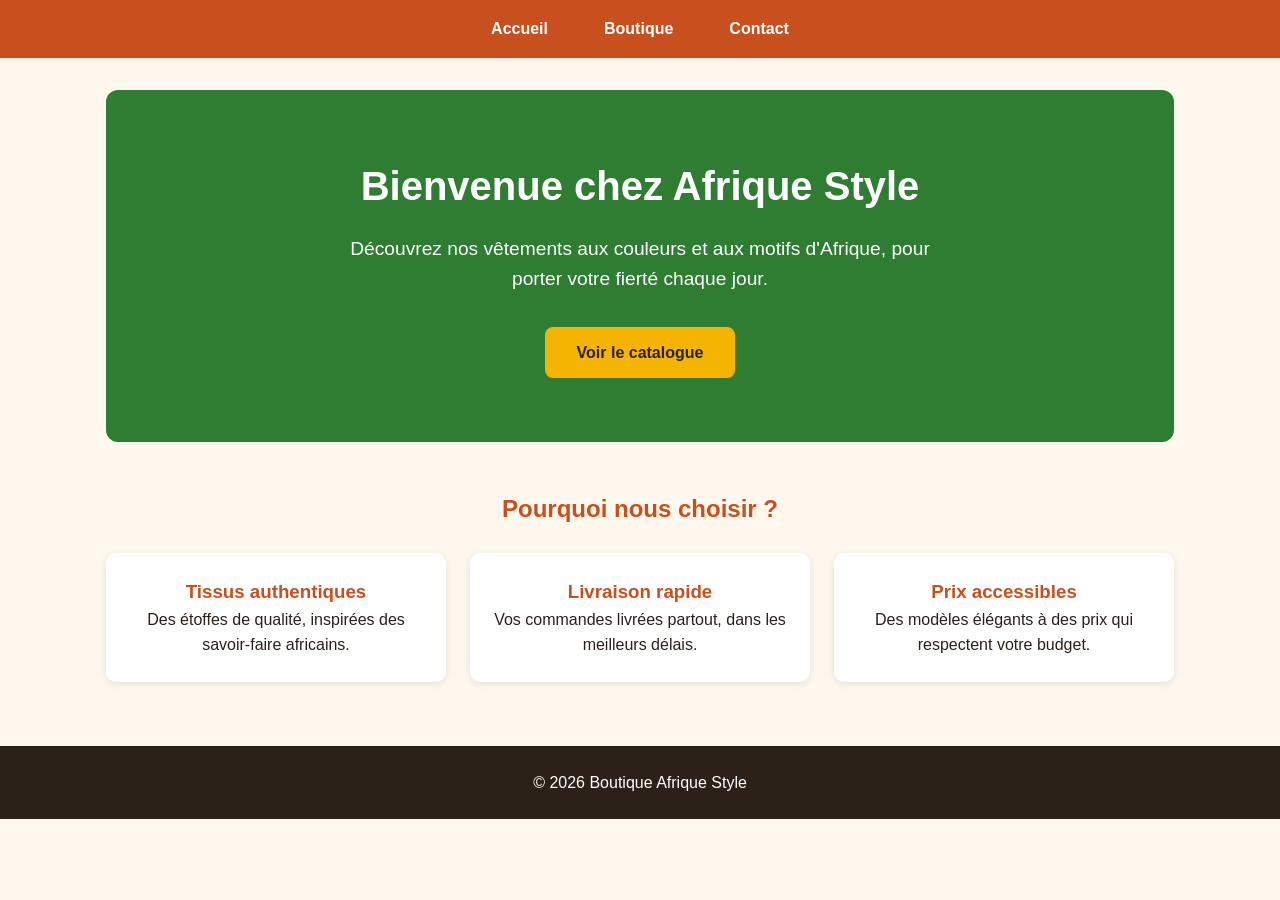
<file: index.html>
<!DOCTYPE html>
<html lang="fr">
<head>
 <meta charset="UTF-8">
 <meta name="viewport" content="width=device-width, initialscale=1.0">
 <title>Boutique Afrique Style</title>
 <link rel="stylesheet" href="css/style.css">
 <link rel="stylesheet" href="css/accueil.css">
</head>
<body>
 <header>
 <nav>
 <ul>
 <li><a href="index.html">Accueil</a></li>
 <li><a href="catalogue.html">Boutique</a></li>
 <li><a href="contact.html">Contact</a></li>
 </ul>
 </nav>
 </header>
<main>
  <section class="bandeau">
    <h1>Bienvenue chez Afrique Style</h1>
    <p>Découvrez nos vêtements aux couleurs et aux motifs d'Afrique, pour porter votre fierté chaque jour.</p>
    <a href="catalogue.html" class="bouton">Voir le catalogue</a>
  </section>

  <section class="avantages">
  <h2>Pourquoi nous choisir ?</h2>
  <div class="avantages-grille">
    <div class="avantage">
      <h3>Tissus authentiques</h3>
      <p>Des étoffes de qualité, inspirées des savoir-faire africains.</p>
    </div>
    <div class="avantage">
      <h3>Livraison rapide</h3>
      <p>Vos commandes livrées partout, dans les meilleurs délais.</p>
    </div>
    <div class="avantage">
      <h3>Prix accessibles</h3>
      <p>Des modèles élégants à des prix qui respectent votre budget.</p>
    </div>
  </div>
</section>
</main>
 <footer>
 <p>&copy; 2026 Boutique Afrique Style</p>
 </footer>
</body>
</html>
</file>
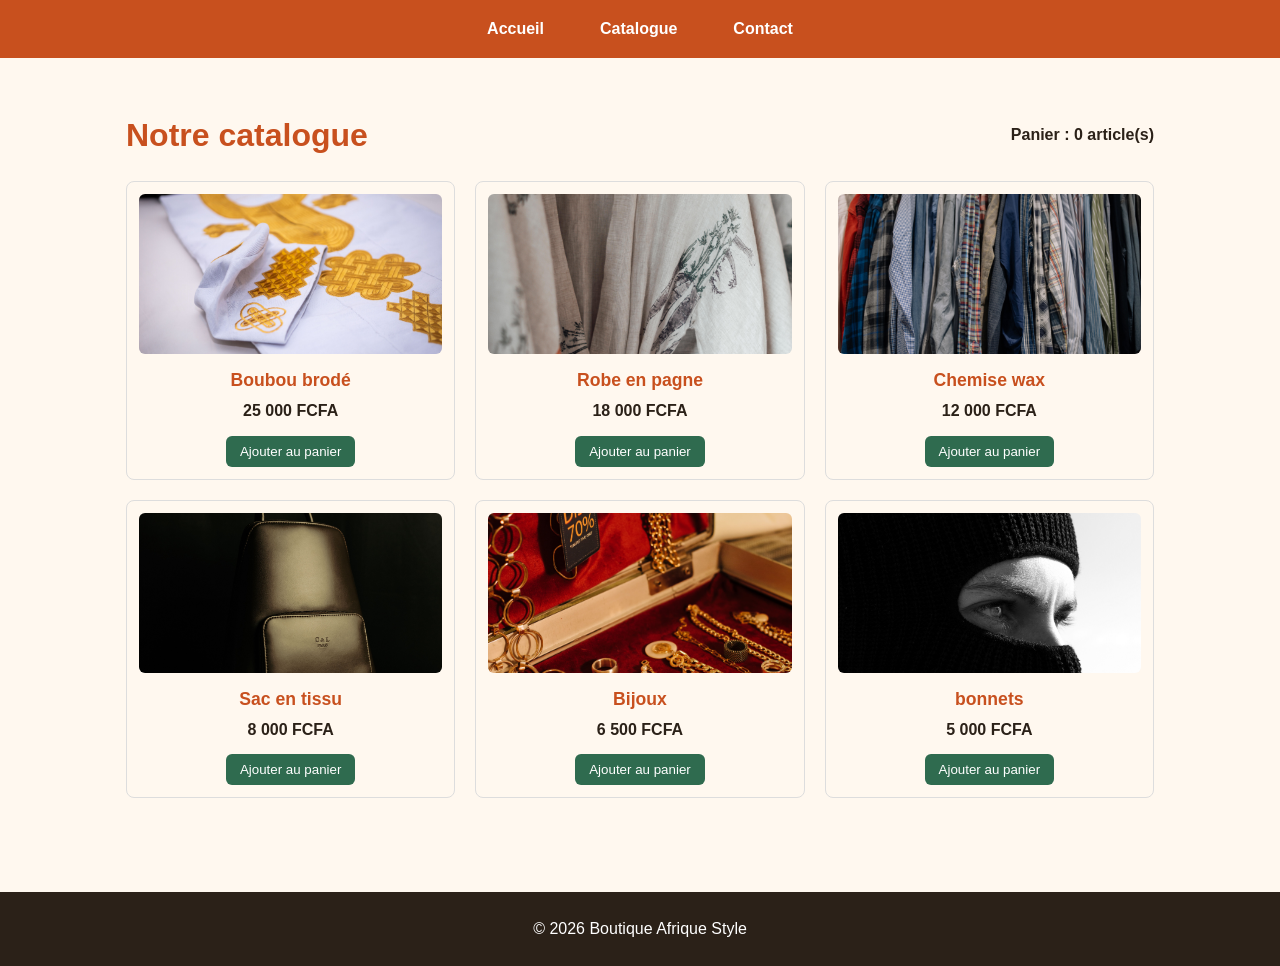
<file: catalogue.html>
<!DOCTYPE html>
<html lang="fr">
<head>
  <meta charset="UTF-8">
  <meta name="viewport" content="width=device-width, initial-scale=1.0">
  <title>Catalogue - Boutique Afrique Style</title>
  <link rel="stylesheet" href="css/style.css">
  <link rel="stylesheet" href="css/catalogue.css">
</head>
<body>
  <header>
    <nav>
      <ul>
        <li><a href="index.html">Accueil</a></li>
        <li><a href="catalogue.html">Catalogue</a></li>
        <li><a href="contact.html">Contact</a></li>
      </ul>
    </nav>
  </header>

  <main>
    <div class="catalogue-entete">
      <h1>Notre catalogue</h1>
      <p class="panier">Panier : <span id="compteur-panier">0</span> article(s)</p>
    </div>

    <section class="grille-produits">
      <article class="produit">
        <div class="produit-image">
          <img src="./images/boubou.jpg" alt="Boubou">
        </div>
        <h2 class="produit-nom">Boubou brodé</h2>
        <p class="produit-prix">25 000 FCFA</p>
        <button class="btn-panier" type="button">Ajouter au panier</button>
      </article>

      <article class="produit">
        <div class="produit-image">
          <img src="./images/robe.jpg" alt="Robe">
        </div>
        <h2 class="produit-nom">Robe en pagne</h2>
        <p class="produit-prix">18 000 FCFA</p>
        <button class="btn-panier" type="button">Ajouter au panier</button>
      </article>

      <article class="produit">
        <div class="produit-image">
          <img src="./images/chemise.jpg" alt="Chemise">
        </div>
        <h2 class="produit-nom">Chemise wax</h2>
        <p class="produit-prix">12 000 FCFA</p>
        <button class="btn-panier" type="button">Ajouter au panier</button>
      </article>

      <article class="produit">
         <div class="produit-image">
          <img src="./images/sac.jpg" alt="sac">
        </div>
        <h2 class="produit-nom">Sac en tissu</h2>
        <p class="produit-prix">8 000 FCFA</p>
        <button class="btn-panier" type="button">Ajouter au panier</button>
      </article>

      <article class="produit">
         <div class="produit-image">
          <img src="./images/bijou.jpg" alt="bijou">
        </div>
        <h2 class="produit-nom">Bijoux</h2>
        <p class="produit-prix">6 500 FCFA</p>
        <button class="btn-panier" type="button">Ajouter au panier</button>
      </article>

      <article class="produit">
        <div class="produit-image">
          <img src="./images/bonnet.jpg" alt="bonnet">
        </div>
        <h2 class="produit-nom">bonnets </h2>
        <p class="produit-prix">5 000 FCFA</p>
        <button class="btn-panier" type="button">Ajouter au panier</button>
      </article>
    </section>
  </main>

  <footer>
    <p>&copy; 2026 Boutique Afrique Style</p>
  </footer>

  <script src="js/catalogue.js"></script>
</body>
</html>
</file>
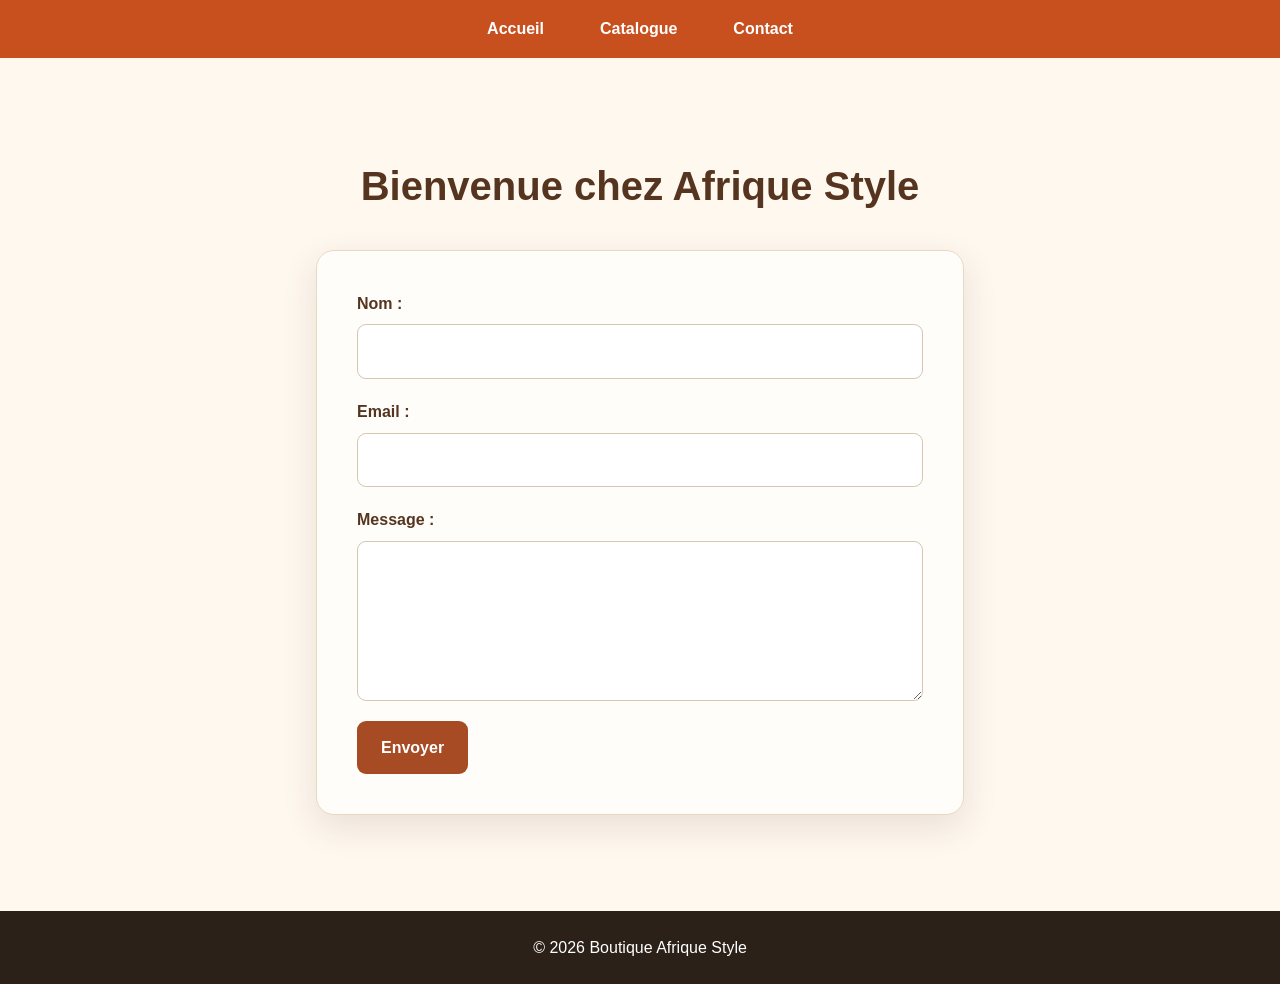
<file: contact.html>
<!DOCTYPE html>
<html lang="fr">

<head>
    <meta charset="UTF-8">
    <meta name="viewport" content="width=device-width, initial-scale=1.0">
    <title>Boutique Afrique Style</title>
    <link rel="stylesheet" href="css/style.css">
    <link rel="stylesheet" href="css/contact.css">
</head>

<body>
    <header>
        <nav>
            <ul>
                <li><a href="index.html">Accueil</a></li>
                <li><a href="catalogue.html">Catalogue</a></li>
                <li><a href="contact.html">Contact</a></li>
            </ul>
        </nav>
    </header>
    <main>
        <h1>Bienvenue chez Afrique Style</h1>
        <form id="formContact" method="post">
            <section class="fieldSection">
                <label for="nom">Nom : </label>
                <input type="text" name="nom" id="nom">
            </section>
            <section class="fieldSection">
                <label for="email">Email :</label>
                <input type="email" name="email" id="email">
            </section>
            <section class="fieldSection">
                <label for="message">Message :</label>
                <textarea name="message" id="message"></textarea>
            </section>
            <button type="submit">Envoyer</button>
        </form>
    </main>
    <footer>
        <p>&copy; 2026 Boutique Afrique Style</p>
    </footer>
    <script type="text/javascript" src="js/contact.js"></script>
</body>

</html>
</file>
<file: css/style.css>
:root {
  --couleur-principale: #c8501e;
  --couleur-secondaire: #2e7d32;
  --couleur-accent: #f4b400;
  --couleur-fond: #fff8ef;
  --couleur-texte: #2b2118;
}

* {
  box-sizing: border-box;
  margin: 0;
  padding: 0;
}

body {
  font-family: "Segoe UI", Arial, sans-serif;
  background-color: var(--couleur-fond);
  color: var(--couleur-texte);
  line-height: 1.6;
}

main {
  max-width: 1100px;
  margin: 0 auto;
  padding: 2rem 1rem;
}

h1, h2, h3 {
  color: var(--couleur-principale);
}

header {
  background-color: var(--couleur-principale);
}

nav ul {
  display: flex;
  justify-content: center;
  gap: 1.5rem;
  list-style: none;
  padding: 1rem;
}

nav a {
  color: #ffffff;
  text-decoration: none;
  font-weight: bold;
  padding: 0.5rem 1rem;
  border-radius: 6px;
  transition: background-color 0.2s;
}

nav a:hover {
  background-color: var(--couleur-accent);
  color: var(--couleur-texte);
}

footer {
  background-color: var(--couleur-texte);
  color: #ffffff;
  text-align: center;
  padding: 1.5rem 1rem;
  margin-top: 2rem;
}
</file>
<file: css/accueil.css>
.bandeau {
  background-color: var(--couleur-secondaire);
  color: #ffffff;
  text-align: center;
  padding: 4rem 1.5rem;
  border-radius: 12px;
}

.bandeau h1 {
  color: #ffffff;
  font-size: 2.5rem;
  margin-bottom: 1rem;
}

.bandeau p {
  max-width: 600px;
  margin: 0 auto 2rem;
  font-size: 1.2rem;
}

.bouton {
  display: inline-block;
  background-color: var(--couleur-accent);
  color: var(--couleur-texte);
  text-decoration: none;
  font-weight: bold;
  padding: 0.8rem 2rem;
  border-radius: 8px;
  transition: transform 0.2s;
}

.bouton:hover {
  transform: scale(1.05);
}

.avantages {
  text-align: center;
  margin-top: 3rem;
}

.avantages-grille {
  display: grid;
  grid-template-columns: repeat(auto-fit, minmax(220px, 1fr));
  gap: 1.5rem;
  margin-top: 1.5rem;
}

.avantage {
  background-color: #ffffff;
  padding: 1.5rem;
  border-radius: 10px;
  box-shadow: 0 2px 8px rgba(0, 0, 0, 0.1);
}

@media (max-width: 600px) {
  .bandeau {
    padding: 2.5rem 1rem;
  }

  .bandeau h1 {
    font-size: 1.8rem;
  }

  .bandeau p {
    font-size: 1rem;
  }
}
</file>
<file: css/catalogue.css>
.catalogue-entete {
  display: flex;
  justify-content: space-between;
  align-items: center;
  flex-wrap: wrap;
  gap: 10px;
  padding: 20px;
}

.panier {
  font-weight: bold;
}

.grille-produits {
  display: grid;
  grid-template-columns: repeat(3, minmax(0, 1fr));
  gap: 20px;
  padding: 0 20px 30px;
}

.produit {
  min-width: 0;
  border: 1px solid #ddd;
  border-radius: 8px;
  padding: 12px;
  text-align: center;
}

.produit-image {
  height: 160px;
  border-radius: 6px;
  background-color: var(--couleur, #999);
  color: #fff;
  font-size: 1.4rem;
  display: flex;
  align-items: center;
  justify-content: center;
  overflow: hidden;
}

.produit-image img {
  display: block;
  width: 100%;
  height: 100%;
  object-fit: cover;
}

.produit-nom {
  font-size: 1.1rem;
  margin: 12px 0 4px;
}

.produit-prix {
  margin: 0 0 12px;
  font-weight: bold;
}

.btn-panier {
  padding: 8px 14px;
  border: none;
  border-radius: 6px;
  background-color: #2f6b4f;
  color: #fff;
  cursor: pointer;
}

.btn-panier:hover,
.btn-panier:focus-visible {
  background-color: #1f4d38;
}

/* Tablette : 2 colonnes */
@media (max-width: 800px) {
  .grille-produits {
    grid-template-columns: repeat(2, 1fr);
  }
}

/* Mobile : 1 colonne */
@media (max-width: 500px) {
  .grille-produits {
    grid-template-columns: 1fr;
  }
}
</file>
<file: css/contact.css>
main {
    width: min(100% - 2rem, 680px);
    margin: 4rem auto;
}

main h1 {
    margin: 0 0 2rem;
    color: #55351f;
    font-size: clamp(1.8rem, 5vw, 2.5rem);
    text-align: center;
}

#formContact {
    display: grid;
    gap: 1.25rem;
    padding: clamp(1.5rem, 5vw, 2.5rem);
    border: 1px solid #ead9c2;
    border-radius: 18px;
    background: #fffdf9;
    box-shadow: 0 12px 35px rgb(70 45 25 / 12%);
}

.fieldSection {
    display: grid;
    gap: 0.5rem;
}

.fieldSection label {
    color: #55351f;
    font-weight: 600;
}

.fieldSection input,
.fieldSection textarea {
    width: 100%;
    padding: 0.85rem 1rem;
    border: 1px solid #d8c7af;
    border-radius: 9px;
    background: #fff;
    color: #30271f;
    font: inherit;
    transition: border-color 160ms ease, box-shadow 160ms ease;
}

.fieldSection textarea {
    min-height: 160px;
    resize: vertical;
}

.fieldSection input:focus,
.fieldSection textarea:focus {
    border-color: #a64b24;
    outline: none;
    box-shadow: 0 0 0 3px rgb(166 75 36 / 18%);
}

#formContact button {
    justify-self: start;
    padding: 0.85rem 1.5rem;
    border: 0;
    border-radius: 9px;
    background: #a64b24;
    color: #fff;
    font: inherit;
    font-weight: 700;
    cursor: pointer;
    transition: background-color 160ms ease, transform 160ms ease;
}

#formContact button:hover {
    background: #813719;
    transform: translateY(-1px);
}

#formContact button:focus-visible {
    outline: 3px solid #d79a56;
    outline-offset: 3px;
}

@media (max-width: 480px) {
    main {
        margin: 2.5rem auto;
    }

    #formContact button {
        width: 100%;
    }
}

@media (prefers-reduced-motion: reduce) {
    .fieldSection input,
    .fieldSection textarea,
    #formContact button {
        transition: none;
    }
}
</file>
